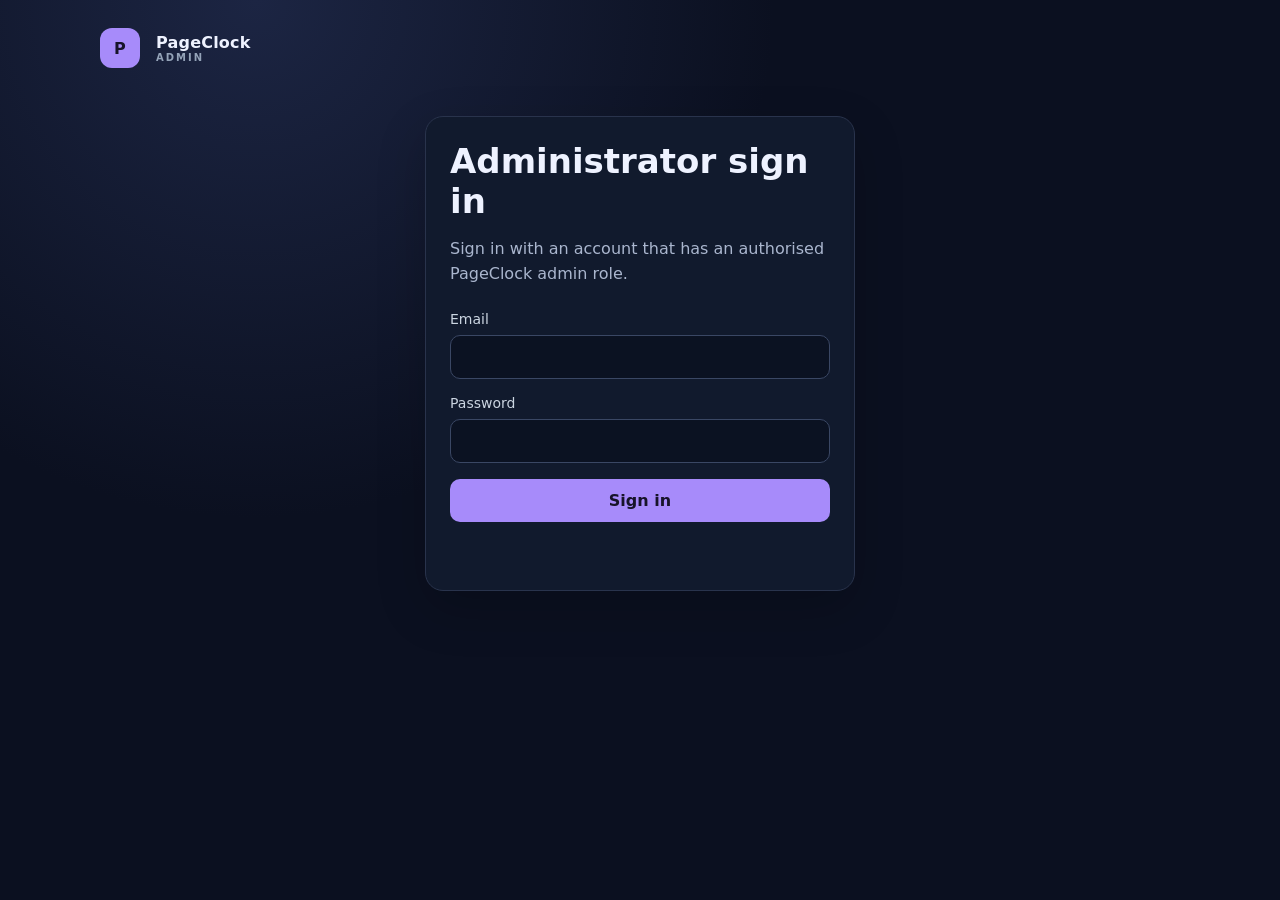
<file: admin-portal/index.html>
<!doctype html>
<html lang="en">
<head>
  <meta charset="utf-8">
  <meta name="viewport" content="width=device-width,initial-scale=1">
  <meta name="theme-color" content="#111827">
  <meta name="description" content="PageClock administrator portal">
  <title>PageClock Admin</title>
  <link rel="stylesheet" href="./styles.css">
</head>
<body>
  <main class="shell">
    <header class="topbar"><div class="brand"><span class="mark">P</span><span>PageClock <small>ADMIN</small></span></div><button id="signout" class="quiet hidden">Sign out</button></header>
    <section id="login" class="panel login-panel">
      <h1>Administrator sign in</h1><p>Sign in with an account that has an authorised PageClock admin role.</p>
      <form id="login-form">
        <label>Email<input id="email" type="email" autocomplete="username" required></label>
        <label>Password<input id="password" type="password" autocomplete="current-password" required></label>
        <button type="submit">Sign in</button>
      </form>
      <p id="login-error" class="error" role="alert"></p>
    </section>
    <section id="dashboard" class="hidden">
      <div class="heading"><div><h1>Client directory</h1><p>Account metadata only. Reading sessions and notes are not collected.</p></div><span id="loaded-count" class="count">0 loaded</span></div>
      <section class="panel">
        <div class="toolbar"><input id="search" type="search" placeholder="Search by email" aria-label="Search clients by email"><button id="search-button" class="secondary">Search</button></div>
        <p id="status" class="muted" role="status"></p>
        <div class="table-wrap"><table><thead><tr><th>Client</th><th>Email</th><th>Registered</th></tr></thead><tbody id="clients"></tbody></table></div>
        <button id="load-more" class="secondary hidden">Load more</button>
      </section>
      <p class="footnote">Access is enforced by Supabase row-level security. This portal never requests reading history, notes, location or behavioural telemetry.</p>
    </section>
  </main>
  <script type="module" src="./app.js"></script>
</body>
</html>
</file>
<file: admin-portal/styles.css>
:root{color-scheme:dark;font-family:Inter,ui-sans-serif,system-ui,-apple-system,BlinkMacSystemFont,"Segoe UI",sans-serif;background:#0b1020;color:#eef2ff}*{box-sizing:border-box}body{margin:0;min-height:100vh;background:radial-gradient(circle at 20% 0%,#1c2543 0,transparent 38%),#0b1020}.shell{width:min(1080px,calc(100% - 32px));margin:0 auto;padding:28px 0 56px}.topbar,.brand,.heading,.toolbar{display:flex;align-items:center;justify-content:space-between;gap:16px}.topbar{margin-bottom:48px}.brand{justify-content:flex-start;font-weight:750;letter-spacing:.2px}.brand small{display:block;color:#94a3b8;font-size:10px;letter-spacing:2px}.mark{display:grid;place-items:center;width:40px;height:40px;border-radius:12px;background:#a78bfa;color:#171329;font-weight:900}.panel{border:1px solid #29334c;border-radius:18px;background:#111a2d;padding:24px;box-shadow:0 18px 50px #0003}.login-panel{max-width:430px;margin:0 auto}h1{margin:0 0 8px;font-size:clamp(24px,4vw,34px)}p{color:#aab6ce;line-height:1.55}.login-panel form{display:grid;gap:16px;margin-top:24px}label{display:grid;gap:8px;color:#cbd5e1;font-size:14px}input{width:100%;border:1px solid #3a4764;border-radius:10px;background:#0b1222;color:#fff;padding:13px 14px;font:inherit}button{border:0;border-radius:10px;padding:12px 18px;background:#a78bfa;color:#171329;font:inherit;font-weight:750;cursor:pointer}button:disabled{opacity:.55;cursor:wait}.secondary,.quiet{background:#202c45;color:#e2e8f0}.quiet{padding:9px 14px}.heading{margin-bottom:20px}.heading p{margin:4px 0 0}.count{white-space:nowrap;color:#c4b5fd;font-size:13px}.toolbar{justify-content:flex-start;margin-bottom:14px}.toolbar input{max-width:440px}.table-wrap{overflow-x:auto}table{width:100%;border-collapse:collapse;text-align:left}th,td{padding:14px 12px;border-bottom:1px solid #28344c;font-size:14px}th{color:#aab6ce;font-weight:600}td{color:#edf2ff}.muted{color:#94a3b8;font-size:13px}.error{color:#fca5a5;font-size:13px;min-height:18px}.footnote{text-align:center;font-size:12px;margin-top:18px}.hidden{display:none!important}@media(max-width:640px){.shell{width:min(100% - 20px,1080px);padding-top:18px}.topbar{margin-bottom:30px}.panel{padding:17px}.heading{align-items:flex-start;flex-direction:column}.toolbar{align-items:stretch;flex-direction:column}.toolbar input{max-width:none}th,td{padding:11px 8px;font-size:12px}}
</file>
